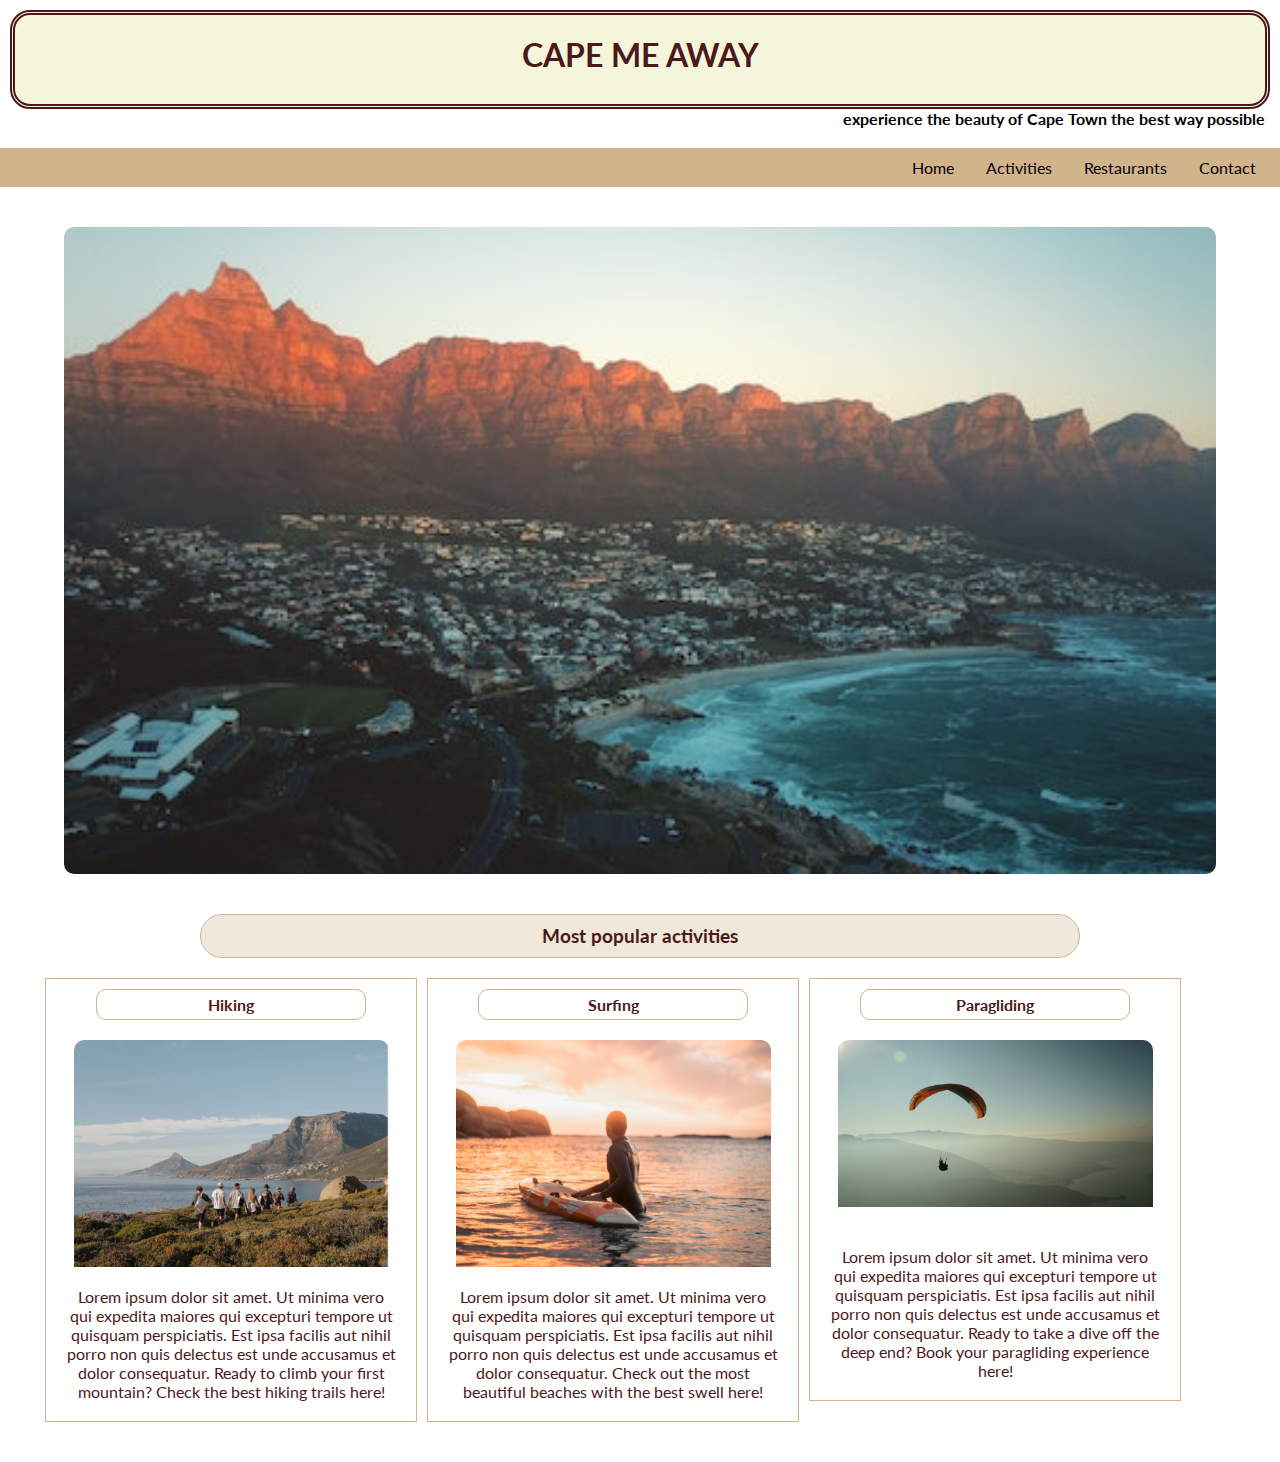
<file: myfirstwebsite_capemeaway/index.html>
<html>
    <head>
        <title> Homepage </title>
        <meta name="viewport" content="width=device-width, initial-scale=1.0">

        <link rel="preconnect" href="https://fonts.googleapis.com">
<link rel="preconnect" href="https://fonts.gstatic.com" crossorigin>
<link href="https://fonts.googleapis.com/css2?family=Lato:wght@100&display=swap" rel="stylesheet">
    
<link rel="stylesheet" type="text/css"
        href="./style.css">

    </head>

        <div class="header"> CAPE ME AWAY</div>
        <h2> experience the beauty of Cape Town the best way possible</h2>

    <body>

       <div class="navbar">
        
      <ul class="nav-links">
        <li><a href="index.html"> Home </a></li>
            <li><a href="adventure.html"> Activities </a></li>
            <li><a href="restaurants.html">Restaurants </a></li>
            <li><a href="contact.html"> Contact </a>
                
            </ul>

      </nav>
    </div>

      <img class="img1" src="./images/homepage.jpg" alt="Cape Town">
        
    
      <h3> Most popular activities</h3>
      <div class="container">
        
      <div class="block">
            <h4> Hiking</h4>
            <img class="imghiking" src="./images/hiking.png" alt="Hiking in Cape Town">
            <p> Lorem ipsum dolor sit amet. Ut minima vero qui expedita maiores qui excepturi tempore ut quisquam perspiciatis. Est ipsa facilis aut nihil porro non quis delectus est unde accusamus et dolor consequatur.
                Ready to climb your first mountain? Check the best hiking trails <a href="https://insideguide.co.za/cape-town/hiking-trails/"title="Best mountains for Hiking">here!</a>
                 </p>
        </div>
        <div class= "block">
            <h4> Surfing</h4>
            <img class="imgsurf" src="./images/surfing.png" alt="Surfing in Cape Town">
            <p> Lorem ipsum dolor sit amet. Ut minima vero qui expedita maiores qui excepturi tempore ut quisquam perspiciatis. Est ipsa facilis aut nihil porro non quis delectus est unde accusamus et dolor consequatur. Check out the most beautiful beaches with the best swell <a href="https://www.perfectwavetravel.com/magazine/south-africa/best-surf-spots-in-cape-town"title="Best mountains for Hiking">here!</a>
                 </p>
        </div>
        <div class= "block">
            <h4> Paragliding</h4>

            <img class="imgparagliding" src="./images/paragliding.jpg" alt="Paragliding in Cape Town">
            <p> Lorem ipsum dolor sit amet. Ut minima vero qui expedita maiores qui excepturi tempore ut quisquam perspiciatis. Est ipsa facilis aut nihil porro non quis delectus est unde accusamus et dolor consequatur.
                Ready to take a dive off the deep end? Book your paragliding experience <a href="https://paraglidingincapetown.com/"title="Paragliding">here!</a>
                 </p>
        </div>
    
        </div>
  


<footer>

   
</footer>

    </body>
</html>
</file>
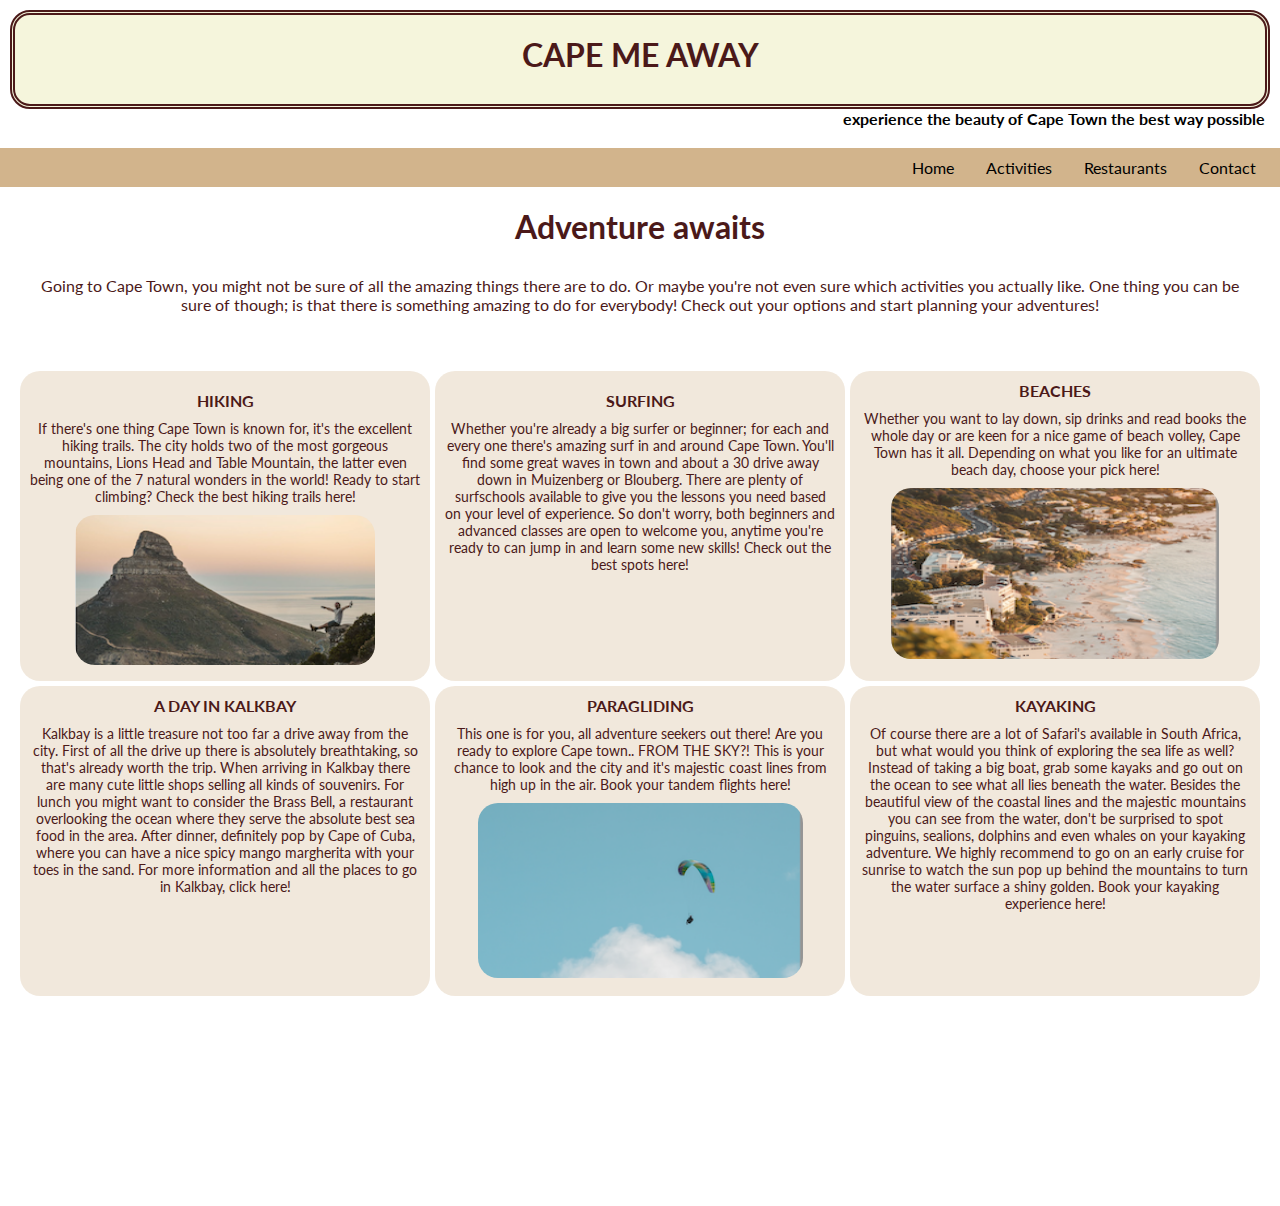
<file: myfirstwebsite_capemeaway/adventure.html>
<html>
    
<head>
    <title> Activities page </title>
    <meta name="viewport" content="width=device-width, initial-scale=1.0">

 <link rel="preconnect" href="https://fonts.googleapis.com">
<link rel="preconnect" href="https://fonts.gstatic.com" crossorigin>
<link href="https://fonts.googleapis.com/css2?family=Lato:wght@100&display=swap" rel="stylesheet">

<link rel="stylesheet" type="text/css"href="./style.css">

</head>
    

    <div class="header"> CAPE ME AWAY</div>
    <h2> experience the beauty of Cape Town the best way possible</h2>

  
<body>
    <div class="navbar">
        
        <ul class="nav-links">
            <li><a href="index.html"> Home </a></li>
              <li><a href="adventure.html"> Activities </a></li>
              <li><a href="restaurants.html"> Restaurants </a></li>
              <li><a href="contact.html"> Contact </a>
                  
              </ul>
      </div>
       
      <h1>Adventure awaits</h1>
      
      <div class="wrapper"> 
        <div class="intro"> <p>
            Going to Cape Town, you might not be sure of all the amazing
            things there are to do. Or maybe you're not even sure which activities
            you actually like. One thing you can be sure of though; is that there is something
            amazing to do for everybody! Check out your options and start planning your adventures!
        </p></div>

        <div class="hiking"> <h5>Hiking</h5>
              
            <p> If there's one thing Cape Town is known for, it's the excellent hiking trails. The city holds two of the most gorgeous mountains, Lions Head and Table Mountain, the latter 
                even being one of the 7 natural wonders in the world! Ready to start climbing? Check the best hiking trails <a href="https://insideguide.co.za/cape-town/hiking-trails/"title="Best mountains for Hiking">here!</a>
            </p>
            <img class="img-hiking" src="./images/ahiking.png" alt="Hiking in Cape Town">
    </div>
 
        <div class="surfing"> <h5>Surfing</h5>
            <p> Whether you're already a big surfer or beginner; 
                for each and every one there's amazing surf in and around Cape Town. You'll find some great waves in town and about a 30 drive away down in Muizenberg or Blouberg. 
 There are plenty of surfschools 
                available to give you the lessons you need based on your level of experience. So don't worry, both
                beginners and advanced classes are open to welcome you, anytime you're ready to can jump in and learn some new skills! 
                Check out the best spots <a href="https://www.perfectwavetravel.com/magazine/south-africa/best-surf-spots-in-cape-town"title="Best mountains for Hiking">here!</a>
                </p>
       
    </div>

        <div class="beaches"> <h5>Beaches</h5>
            <p> Whether you want to lay down, sip drinks and read books the whole day
                or are keen for a nice game of beach volley, Cape Town has it all. Depending on what you like for an ultimate beach day, choose your pick
                 <a href="https://www.planetware.com/south-africa/best-beaches-in-cape-town-saf-1-33.htm"title="Beaches in Cape Town">here!</a>
            </p>

            <img class="img-beaches" src="./images/beaches1.png" alt="Beaches in Cape Town">
            
       </div>
   
        <div class="paragliding"> <h5>Paragliding</h5>
            <p> This one is for you, all adventure seekers out there! Are you ready to explore Cape town.. FROM THE SKY?! 
                This is your chance to look and the city and it's majestic coast lines from high up in the air. Book your tandem
                flights <a href="https://www.parapax.co.za/?gclid=Cj0KCQjw3IqSBhCoARIsAMBkTb2kuNzyiNzNJofbOHAQIG8-yxHf7HPZ7TxTsdsZL_glMjRs1xAYf_QaApKoEALw_wcB" title="Paragliding Company">here!</a>

            </p>
            <img class="img-paragliding" src="./images/aparagliding.png" alt="Paragliding in Cape Town">
    </div>
        
        <div class="kalkbay"> <h5>a day in kalkbay</h5>
            <p>
                 Kalkbay is a little treasure not too far a drive away from the city. First of all the drive up there
                 is absolutely breathtaking, so that's already worth the trip. When arriving in Kalkbay there are many
                 cute little shops selling all kinds of souvenirs. For lunch you might want to consider the Brass Bell, a restaurant
                 overlooking the ocean where they serve the absolute best sea food in the area. After dinner, definitely
                 pop by Cape of Cuba, where you can have a nice spicy mango margherita with your toes in the sand. For more information
                 and all the places to go in Kalkbay, <a href="https://insideguide.co.za/cape-town/kalk-bay/" title="Kalk Bay Guide"> click here!</a>
            </p>
 </div>

 <div class="kayaking"><h5>Kayaking</h5>
    <p>
        Of course there are a lot of Safari's available in South Africa, but what would you 
        think of exploring the sea life as well? Instead of taking a big boat, grab some kayaks
        and go out on the ocean to see what all lies beneath the water. Besides the beautiful view of
        the coastal lines and the majestic mountains you can see from the water, don't be surprised
        to spot pinguins, sealions, dolphins and even whales on your kayaking adventure. We highly recommend to 
        go on an early cruise for sunrise to watch the sun pop up behind the mountains to turn the water surface a 
        shiny golden. Book your kayaking experience <a href="https://kaskazi.co.za/n" title="Kayaking Company">here!</a>
    </p>
</div>
</div> 

<footer>
   

</footer>

      </body>
     </html>
</file>
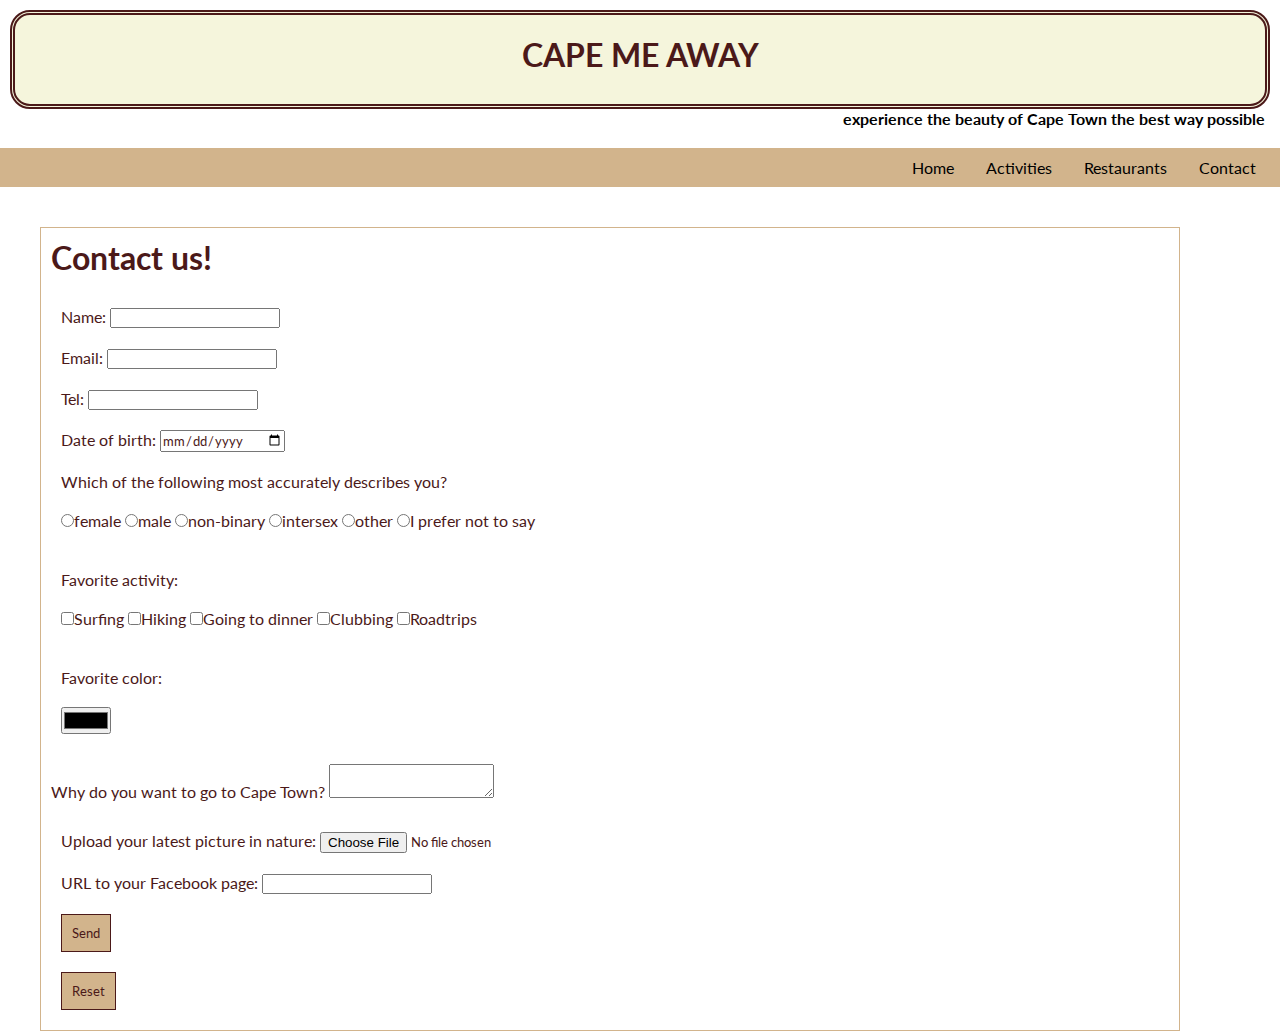
<file: myfirstwebsite_capemeaway/contact.html>
<html>
    
<head>
    <title> Contactpage </title>
    <meta name="viewport" content="width=device-width, initial-scale=1.0">

    <link rel="preconnect" href="https://fonts.googleapis.com">
<link rel="preconnect" href="https://fonts.gstatic.com" crossorigin>
<link href="https://fonts.googleapis.com/css2?family=Lato:wght@100&display=swap" rel="stylesheet">

<link rel="stylesheet" type="text/css"
        href="./style.css">
    </head>

    <div class="header"> CAPE ME AWAY</div>
    <h2> experience the beauty of Cape Town the best way possible</h2>

    
<body>
 
    <div class="navbar">
        
        <ul class="nav-links">
            <li><a href="index.html"> Home </a></li>
              <li><a href="adventure.html"> Activities </a></li>
              <li><a href="restaurants.html"> Restaurants </a></li>
              <li><a href="contact.html"> Contact </a>
                  
              </ul>
  
      </div>
       
<form name="contact" method="POST" data-netlify="true">

    <h6>Contact us!</h6>
<p>
    <label>
        Name:
    <input type="text" name="name">
</label>
</p>

<p>
    <label>
        Email: 
    <input type="email" name="email">
</label>
</p>

<p>
    <label>
        Tel: 
    <input type="tel" name="tel">
</label>
</p>

<p>
    <label>
        Date of birth: 
    <input type="date" name="date">
</label>
</p>

<p>
    <label>
        Which of the following most accurately describes you? 
        <p>
    <input type="radio" name="radio" value="female">female
    <input type="radio" name="radio" value="male">male
    <input type="radio" name="radio" value="non binary">non-binary
    <input type="radio" name="radio" value="intersex">intersex
    <input type="radio" name="radio" value="other">other
    <input type="radio" name="radio" value="I prefer not to say">I prefer not to say

</p>
</label>
</p>


<p>
    <label>
        Favorite activity: 
        <p>
    <input type="checkbox" value="Surfing">Surfing
    <input type="checkbox" value="Hiking">Hiking
    <input type="checkbox" value="Dinner">Going to dinner
    <input type="checkbox" value="Clubbing">Clubbing
    <input type="checkbox" value="Roadtrips">Roadtrips
</p>
</label>
</p>

<p>
    <label>
        Favorite color: 
        <p>
    <input type="color" name="color"> 
</p>
</label>
</p>

<label>

Why do you want to go to Cape Town?
   <textarea name="message"></textarea>

</label>
</p>

<p>
    <label>
        Upload your latest picture in nature:
        
   
    <input type="file" name="file">
    
</label>
</p>

<p>
    <label>
        URL to your Facebook page:
        
   
    <input type="url" name="url">

</label>
</p>


<p>
    <button type="submit">Send</button> 
   
   </p>
<p>
    <label>
    <button type="reset">Reset</button>
</p>

</form>

    <footer>

        
    </footer>
</body>
</html>
</file>
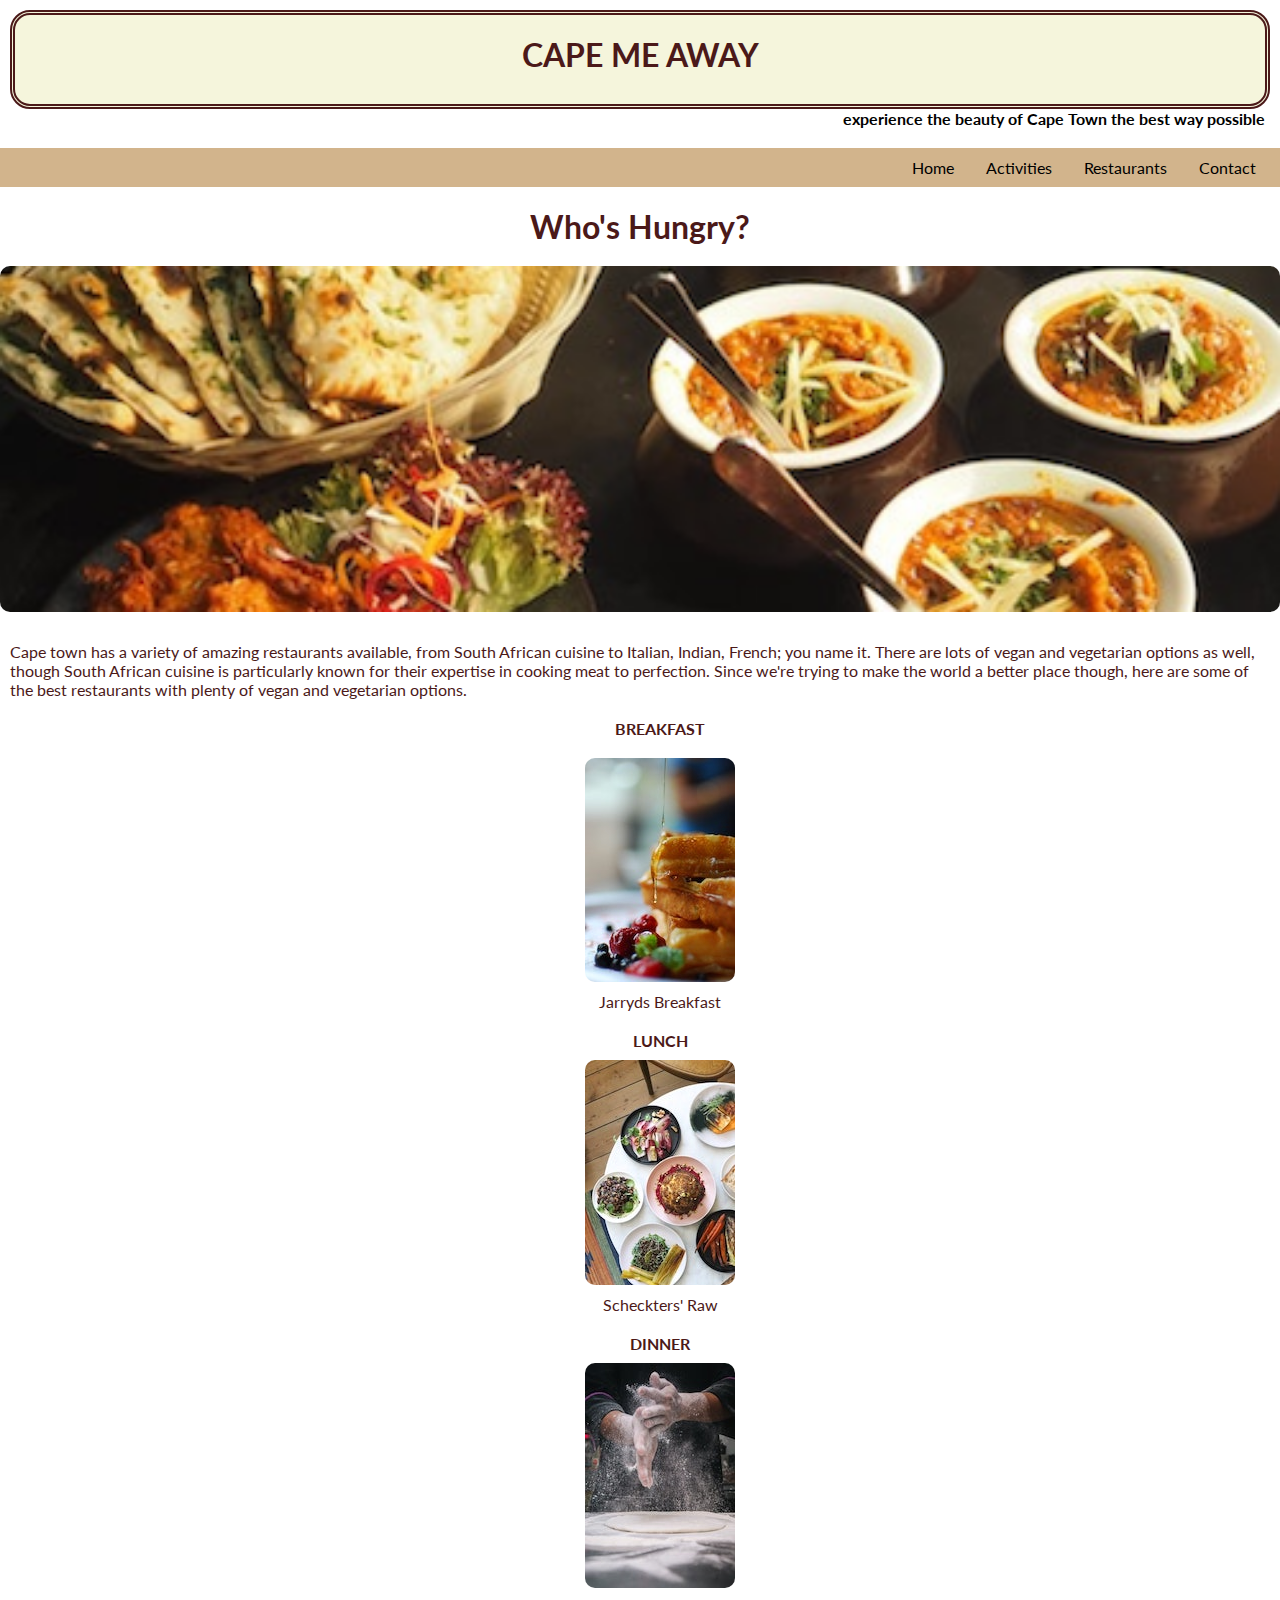
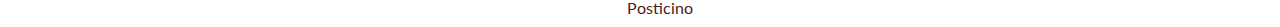
<file: myfirstwebsite_capemeaway/restaurants.html>
<html>
    
<head>
    <title> Restaurants </title>
    <meta name="viewport" content="width=device-width, initial-scale=1.0">

    <link rel="preconnect" href="https://fonts.googleapis.com">
<link rel="preconnect" href="https://fonts.gstatic.com" crossorigin>
<link href="https://fonts.googleapis.com/css2?family=Lato:wght@100&display=swap" rel="stylesheet">

<link rel="stylesheet" type="text/css"href="./style.css">

</head>

<body>

    <div class="header"> CAPE ME AWAY</div>
    <h2> experience the beauty of Cape Town the best way possible</h2>

    <div class="navbar">
        <ul class="nav-links">
            <li><a href="index.html"> Home </a></li>
              <li><a href="adventure.html"> Activities </a></li>
              <li><a href="restaurants.html"> Restaurants </a></li>
              <li><a href="contact.html"> Contact </a>
              </ul>
      </div>

      <body>
        
        <h1>Who's Hungry?</h1>
        
           <img class="imgfood1"src="./images/food1.png" alt="Food in Cape Town">
    
<p>
    Cape town has a variety of amazing restaurants available, from South African cuisine to Italian, Indian, French; you name it.
    There are lots of vegan and vegetarian options as well, though South African cuisine is particularly known for their
    expertise in cooking meat to perfection. Since we're trying to make the world a better place though, here are some of 
    the best restaurants with plenty of vegan and vegetarian options. 
</p>

<div class="container">    

    <div class="breakfast"> <h5>breakfast</h5>
<div class="breakfast-place"> 
    <img class="img-breakfast" src="./images/breakfast.jpg" alt="Breakfast in Cape Town">

<p> <a href="https://www.eatout.co.za/venue/jarryds/">Jarryds Breakfast </a></p>
</div>
</div>

<div class="lunch"> <h5>lunch</h5>
<div class="lunch-place"> 
    <img class="img-lunch" src="./images/lunch.jpg" alt="Lunch in Cape Town">
<p><a href="https://schecktersraw.com/">Scheckters' Raw </a></p>
</div>
</div>

    <div class="dinner"> <h5>dinner</h5>
        <div class="dinner-place"> 
            <img class="img-dinner" src="./images/dinner.jpg" alt="Dinner in Cape Town">
            <p><a href="https://www.tripadvisor.nl/Restaurant_Review-g312659-d866321-Reviews-Posticino-Cape_Town_Central_Western_Cape.html">Posticino </a></p>
        </div>
    </div>
</div>


<footer>

   

</footer>

    </body>
      <html>
</file>
<file: myfirstwebsite_capemeaway/style.css>
* {
  margin: 0;
  padding: 0;
  font-family: "Lato", sans-serif;
  color: rgb(75, 25, 25);
}

a {
  text-decoration: none;
}

li {
  list-style: none;
  display: inline;
}

.header {
  background-color: beige;
  color: rgb(75, 25, 25);
  text-align: center;
  font-size:32px;
  border: 5px rgb(75, 25, 25) double;
  border-radius: 20px;
  padding: 20px;
  padding-bottom: 30px;
  margin: 10px 10px 0px 10px;
 font-weight:bold;
}

h2 {
  display: flex;
  align-items: center;
  justify-content: flex-end;
  color: black;
  font-size: 16px;
  margin-bottom: 20px;
  margin-right: 15px;
}

h3 {
  text-align: center;
  margin-bottom: 20px;
  margin-left: 200px;
  margin-right: 200px;
  background-color: rgba(210,180,140,0.3);
  border: 1px tan solid;
  border-radius: 40px;
  padding: 10px;
}

.img1 {
  display: block;
  margin-left: auto;
  margin-right: auto;
  margin-top: 40px;
  margin-bottom: 40px;
  width: 90%;
}

.box1 {
  margin-left: 40px;
  margin-right: 5px;
}

.container {
  margin-left: 40px;
}

img {
  border-radius: 10px;
}

.block {
  float: left;
  width: 30%;
  border: 1px solid #ccc;
  padding: 10px;
  box-sizing: border-box;
  text-align: center;
  margin-bottom: 40px;
  margin-right: 5px;
  margin-left: 5px;
  border: 1px tan solid;
}

.imgparagliding {
  display: block;
  margin-left: auto;
  margin-right: auto;
  margin-top: 20px;
  margin-bottom: 20px;
  width: 90%;
  padding-bottom: 10px;
}

.imgsurf {
  display: block;
  margin-left: auto;
  margin-right: auto;
  margin-top: 20px;
  margin-bottom: 0px;
  width: 90%;
  padding-bottom: 10px;
}

.imghiking {
  display: block;
  margin-left: auto;
  margin-right: auto;
  margin-top: 20px;
  margin-bottom: 0px;
  width: 90%;
  padding-bottom: 10px;
}

h4 {
  padding-top: 5px;
  padding-bottom: 5px;
  margin-left: 40px;
  margin-right: 40px;
  border: 1px tan solid;
  border-radius: 10px;
}

h5{
    font-size:16px;
    text-transform:uppercase;
    margin-top:10px;
    font-weight:bold;
}

h6{
    font-size:32px;
    padding-bottom:20px;  
}

a:hover {
  color: tan;
}

.navbar {
  font-family: "Lato", sans-serif;
  display: flex;
  align-items: center;
  justify-content: flex-end;
  padding: 10px;
  background-color: tan;
  gap: 1em;
}

.nav-links a {
  color: black;
}

.menu {
  display: flex;
  gap: 1em;
  font-size: 18px;
  background-color: tan;
}

li:hover {
  background-color: rgb(253, 221, 180);
  border-radius: 5px;
}

li {
  padding: 5px 14px;
  background-color: tan;
}

form{
    margin-left:40px;
    margin-top:40px;
    border:1px tan solid;
    margin-right:100px;
    margin bottom: 40px;
    padding:10px;
}

p{
    padding:10px;
}

button{
    background-color:tan;
    text-decoration:none;
    border:1px rgb(75, 25, 25) solid;
    padding:10px;
}

h1{
    font-size:32px;
    text-align:center;
    margin-top:20px;
}

.wrapper{
    margin-left:20px;
    margin-right:20px;
    margin-bottom:40px;
    margin-top:20px;
    display:grid;
  text-align: center;
  height: 100%;
  grid-gap:5px;
  grid-template-columns: repeat(4, 1fr);
  grid-template-rows: repeat(11, 100px);
  grid-template-areas:
    "i i i i"
    "s s . ."
    "s s h h"
    "s s h h"
    "b b h h"
    "b b kb kb"
    "b b kb kb"
    "k k kb kb"
    "k k p p"
    "k k p p"
    ". . p p" ;
}

.intro{
    grid-area:i;
    margin-bottom:25px;
}

  .surfing {
   grid-area: s;
   background:rgba(210,180,140,0.3);
   padding-top:10px;
   border-radius:20px;
}

  .surfing p{
    font-size:14px;
  }

  .hiking {
    border-radius:20px;
    grid-area: h;
    background:rgba(210,180,140,0.3);
    padding-top:10px;
  }

.hiking p{
    font-size:14px;
}

  .img-hiking{
      border-radius:20px;  
  }

  .paragliding {
    border-radius:20px;
    grid-area: p;
    background:rgba(210,180,140,0.3);
  }

  .paragliding p{
    font-size:14px;
  }

  .img-paragliding{
    border-radius:20px;
    height:150px;
    width:300px;
  }
 
.kalkbay {
    border-radius:20px;
    grid-area: kb;
    background:rgba(210,180,140,0.3);
}
    .kalkbay p{
        font-size:14px;
  }

  .beaches {
    border-radius:20px;
    grid-area: b;
    background:rgba(210,180,140,0.3);
  }

  .beaches p{
      font-size:14px;
  }
  .img-beaches{
    border-radius:20px;
  }
 
  .kayaking {
    border-radius:20px;
   grid-area: k;
   background:rgba(210,180,140,0.3);
  }

  .kayaking p{
    font-size:14px;
  }
    .container{
        text-align:center;
    }
     .breakfast{   
     margin-bottom:10px;
      }

    .img-breakfast{
        margin-top:20px;
    }
      .img-lunch{
        margin-top:10px;
      }

      .img-dinner{
        margin-top:10px;
      }

  .imgfood1{
      width:100%;
      margin-top:20px;
      margin-bottom:20px;
  }

@media (min-width: 768px) {

     .img-paragliding{
        height:45%;
        width:80%;  
     }

     .img-hiking{
        width:200px;
        height:100px;
    }

    .img-beaches{
        height:45%;
        width:80%;
    }

    .wrapper{
     grid-template-columns: repeat(6, 1fr);
      grid-template-rows: repeat(7, 100px);
      grid-template-areas:
        "i i i i i i"
        "h h s s b b"
        "h h s s b b"
        "h h s s b b"
        "kb kb p p k k"
        "kb kb p p k k "
        "kb kb p p k k" ;

    }      
      @media (min-width:1024px) {
        .wrapper{
         grid-template-columns: repeat(6, 1fr);
          grid-template-rows: repeat(7, 100px);
          grid-template-areas:
            "i i i i i i"
            "h h s s b b"
            "h h s s b b"
            "h h s s b b"
            "kb kb p p k k"
            "kb kb p p k k "
            "kb kb p p k k"
            ;
        }

          .img-paragliding{
            border-radius:20px;
            height:175px;
            width:325px;
         }

         .img-beaches{
            height:55%;
            width:80%;
        }

        .img-hiking{
            width:300px;
            height:150px;
        }
</file>
